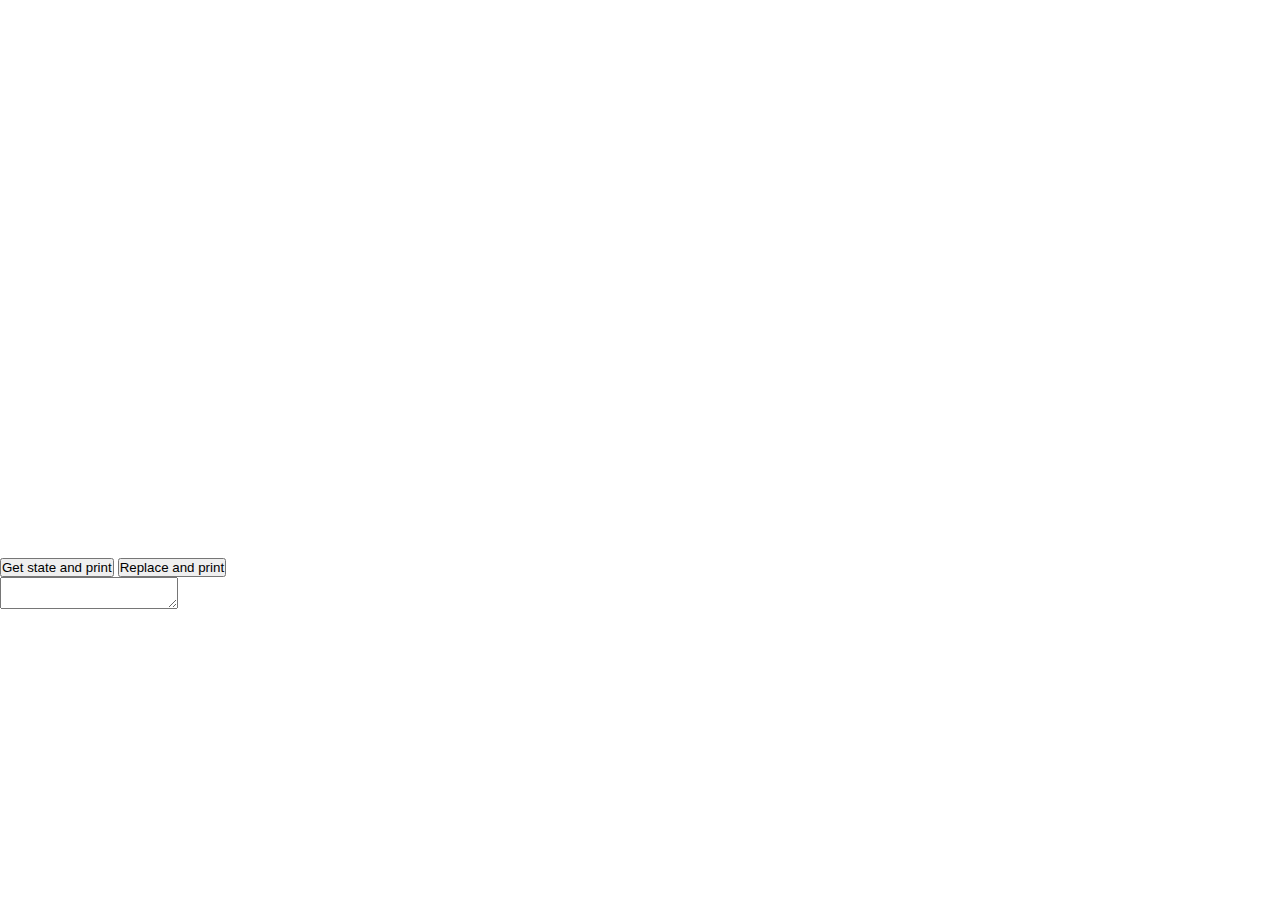
<file: index.html>
<!DOCTYPE HTML>
<html>
	<head>
		<meta charset="utf-8">
		<meta name="viewport" content="width=device-width, initial-scale=1">
		
		<title>Desmos 3D</title>
		
		<link rel="stylesheet" type="text/css" href="./assets/css/main.css" />
		
		<script src="./assets/js/jquery-3.1.1.min.js"></script>
		<script src="https://www.desmos.com/api/v0.8/calculator.js?apiKey=dcb31709b452b1cf9dc26972add0fda6"></script>
	</head>
	<body>
		<p>
			<div id="calculator"></div>
		</p>
		
		<p>
			<button id="get-btn">Get state and print</button>
			<button id="replace-btn">Replace and print</button>
		</p>
		
		<textarea id="print-box"></textarea>
		
		<script>
			var elt = document.getElementById('calculator');
			var box = document.getElementById('print-box');
			var state;
			var stateString;
			
			var calculator = Desmos.GraphingCalculator(elt);
			calculator.setExpression({id:'graph1', latex:'y=x^2'});
			
			$('#get-btn').click(function(){
				state = calculator.getState();
				stateString = JSON.stringify(state);
				box.innerHTML = stateString;
			});
			
			$('#replace-btn').click(function(){
				stateString = stateString.replace("2d70b3","000000");
				state = JSON.parse(stateString);
				calculator.setState(state);
				box.innerHTML = stateString;
			});
		</script>	
	</body>
</html>
</file>
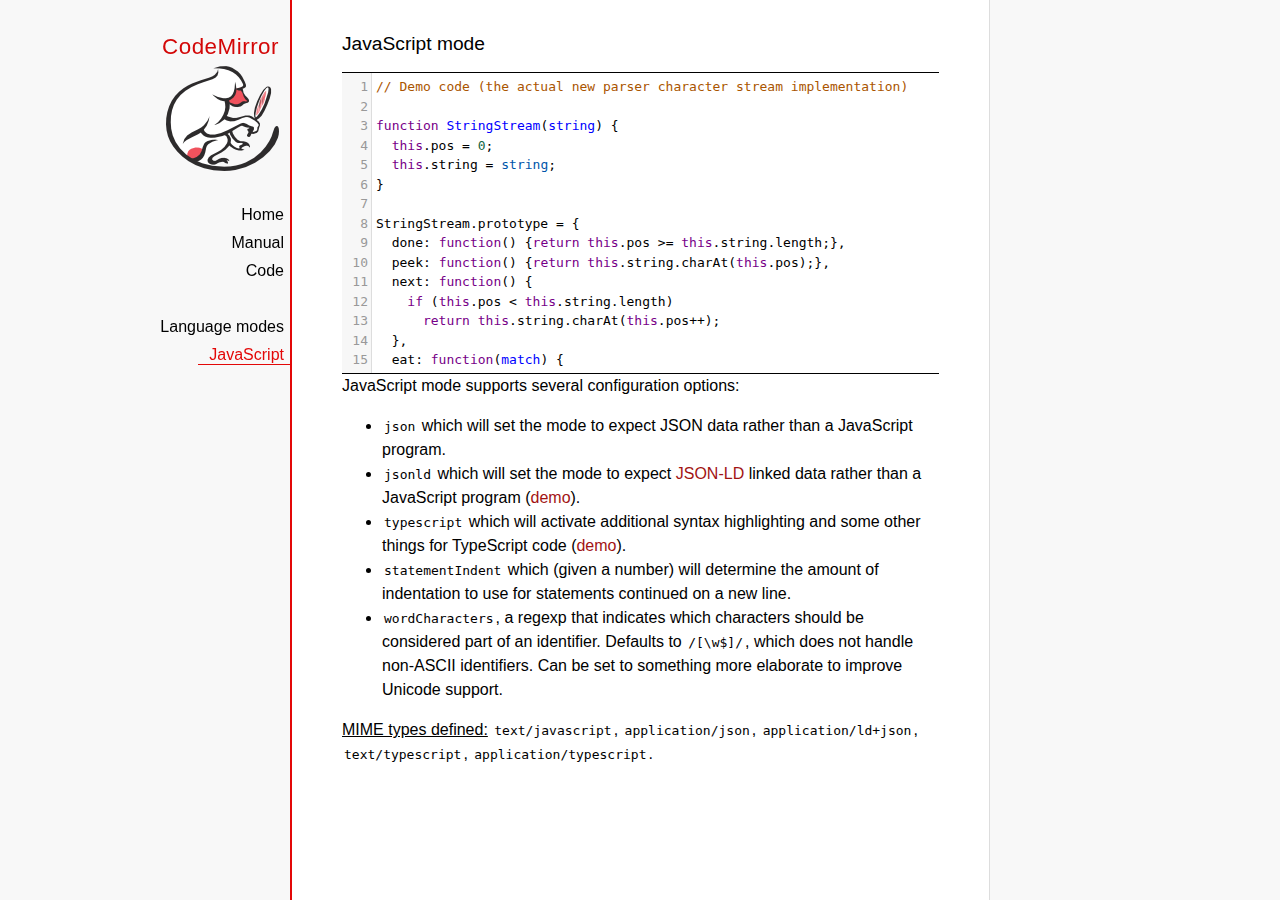
<file: assets/codemirror/mode/javascript/index.html>
<!doctype html>

<title>CodeMirror: JavaScript mode</title>
<meta charset="utf-8"/>
<link rel=stylesheet href="../../doc/docs.css">

<link rel="stylesheet" href="../../lib/codemirror.css">
<script src="../../lib/codemirror.js"></script>
<script src="../../addon/edit/matchbrackets.js"></script>
<script src="../../addon/comment/continuecomment.js"></script>
<script src="../../addon/comment/comment.js"></script>
<script src="javascript.js"></script>
<style type="text/css">.CodeMirror {border-top: 1px solid black; border-bottom: 1px solid black;}</style>
<div id=nav>
  <a href="http://codemirror.net"><h1>CodeMirror</h1><img id=logo src="../../doc/logo.png"></a>

  <ul>
    <li><a href="../../index.html">Home</a>
    <li><a href="../../doc/manual.html">Manual</a>
    <li><a href="https://github.com/codemirror/codemirror">Code</a>
  </ul>
  <ul>
    <li><a href="../index.html">Language modes</a>
    <li><a class=active href="#">JavaScript</a>
  </ul>
</div>

<article>
<h2>JavaScript mode</h2>


<div><textarea id="code" name="code">
// Demo code (the actual new parser character stream implementation)

function StringStream(string) {
  this.pos = 0;
  this.string = string;
}

StringStream.prototype = {
  done: function() {return this.pos >= this.string.length;},
  peek: function() {return this.string.charAt(this.pos);},
  next: function() {
    if (this.pos &lt; this.string.length)
      return this.string.charAt(this.pos++);
  },
  eat: function(match) {
    var ch = this.string.charAt(this.pos);
    if (typeof match == "string") var ok = ch == match;
    else var ok = ch &amp;&amp; match.test ? match.test(ch) : match(ch);
    if (ok) {this.pos++; return ch;}
  },
  eatWhile: function(match) {
    var start = this.pos;
    while (this.eat(match));
    if (this.pos > start) return this.string.slice(start, this.pos);
  },
  backUp: function(n) {this.pos -= n;},
  column: function() {return this.pos;},
  eatSpace: function() {
    var start = this.pos;
    while (/\s/.test(this.string.charAt(this.pos))) this.pos++;
    return this.pos - start;
  },
  match: function(pattern, consume, caseInsensitive) {
    if (typeof pattern == "string") {
      function cased(str) {return caseInsensitive ? str.toLowerCase() : str;}
      if (cased(this.string).indexOf(cased(pattern), this.pos) == this.pos) {
        if (consume !== false) this.pos += str.length;
        return true;
      }
    }
    else {
      var match = this.string.slice(this.pos).match(pattern);
      if (match &amp;&amp; consume !== false) this.pos += match[0].length;
      return match;
    }
  }
};
</textarea></div>

    <script>
      var editor = CodeMirror.fromTextArea(document.getElementById("code"), {
        lineNumbers: true,
        matchBrackets: true,
        continueComments: "Enter",
        extraKeys: {"Ctrl-Q": "toggleComment"}
      });
    </script>

    <p>
      JavaScript mode supports several configuration options:
      <ul>
        <li><code>json</code> which will set the mode to expect JSON
        data rather than a JavaScript program.</li>
        <li><code>jsonld</code> which will set the mode to expect
        <a href="http://json-ld.org">JSON-LD</a> linked data rather
        than a JavaScript program (<a href="json-ld.html">demo</a>).</li>
        <li><code>typescript</code> which will activate additional
        syntax highlighting and some other things for TypeScript code
        (<a href="typescript.html">demo</a>).</li>
        <li><code>statementIndent</code> which (given a number) will
        determine the amount of indentation to use for statements
        continued on a new line.</li>
        <li><code>wordCharacters</code>, a regexp that indicates which
        characters should be considered part of an identifier.
        Defaults to <code>/[\w$]/</code>, which does not handle
        non-ASCII identifiers. Can be set to something more elaborate
        to improve Unicode support.</li>
      </ul>
    </p>

    <p><strong>MIME types defined:</strong> <code>text/javascript</code>, <code>application/json</code>, <code>application/ld+json</code>, <code>text/typescript</code>, <code>application/typescript</code>.</p>
  </article>
</file>
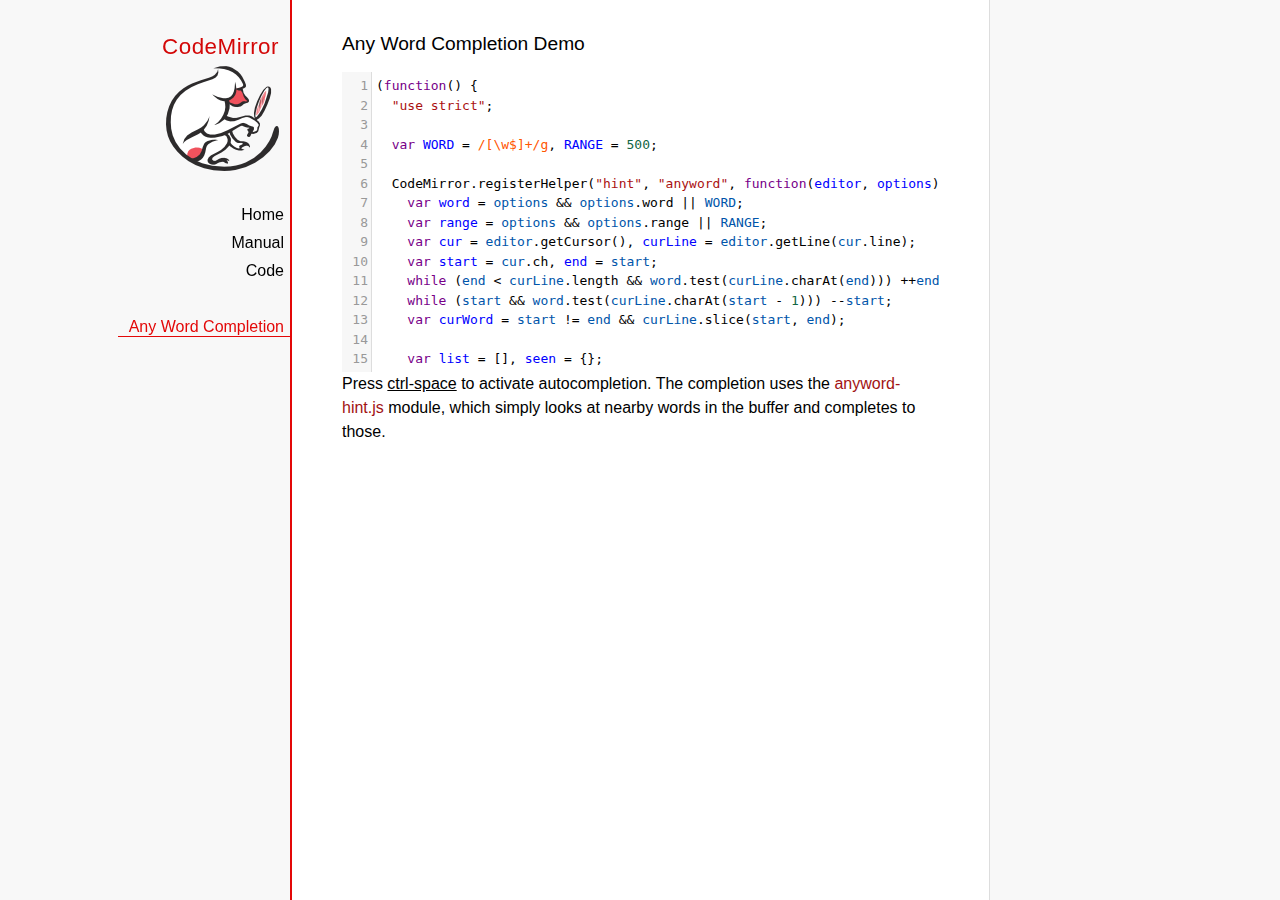
<file: assets/codemirror/demo/anywordhint.html>
<!doctype html>

<title>CodeMirror: Any Word Completion Demo</title>
<meta charset="utf-8"/>
<link rel=stylesheet href="../doc/docs.css">

<link rel="stylesheet" href="../lib/codemirror.css">
<link rel="stylesheet" href="../addon/hint/show-hint.css">
<script src="../lib/codemirror.js"></script>
<script src="../addon/hint/show-hint.js"></script>
<script src="../addon/hint/anyword-hint.js"></script>
<script src="../mode/javascript/javascript.js"></script>
<div id=nav>
  <a href="http://codemirror.net"><h1>CodeMirror</h1><img id=logo src="../doc/logo.png"></a>

  <ul>
    <li><a href="../index.html">Home</a>
    <li><a href="../doc/manual.html">Manual</a>
    <li><a href="https://github.com/codemirror/codemirror">Code</a>
  </ul>
  <ul>
    <li><a class=active href="#">Any Word Completion</a>
  </ul>
</div>

<article>
<h2>Any Word Completion Demo</h2>
<form><textarea id="code" name="code">
(function() {
  "use strict";

  var WORD = /[\w$]+/g, RANGE = 500;

  CodeMirror.registerHelper("hint", "anyword", function(editor, options) {
    var word = options && options.word || WORD;
    var range = options && options.range || RANGE;
    var cur = editor.getCursor(), curLine = editor.getLine(cur.line);
    var start = cur.ch, end = start;
    while (end < curLine.length && word.test(curLine.charAt(end))) ++end;
    while (start && word.test(curLine.charAt(start - 1))) --start;
    var curWord = start != end && curLine.slice(start, end);

    var list = [], seen = {};
    function scan(dir) {
      var line = cur.line, end = Math.min(Math.max(line + dir * range, editor.firstLine()), editor.lastLine()) + dir;
      for (; line != end; line += dir) {
        var text = editor.getLine(line), m;
        word.lastIndex = 0;
        while (m = word.exec(text)) {
          if ((!curWord || m[0].indexOf(curWord) == 0) && !seen.hasOwnProperty(m[0])) {
            seen[m[0]] = true;
            list.push(m[0]);
          }
        }
      }
    }
    scan(-1);
    scan(1);
    return {list: list, from: CodeMirror.Pos(cur.line, start), to: CodeMirror.Pos(cur.line, end)};
  });
})();
</textarea></form>

<p>Press <strong>ctrl-space</strong> to activate autocompletion. The
completion uses
the <a href="../doc/manual.html#addon_anyword-hint">anyword-hint.js</a>
module, which simply looks at nearby words in the buffer and completes
to those.</p>

    <script>
      CodeMirror.commands.autocomplete = function(cm) {
        cm.showHint({hint: CodeMirror.hint.anyword});
      }
      var editor = CodeMirror.fromTextArea(document.getElementById("code"), {
        lineNumbers: true,
        extraKeys: {"Ctrl-Space": "autocomplete"}
      });
    </script>
  </article>
</file>
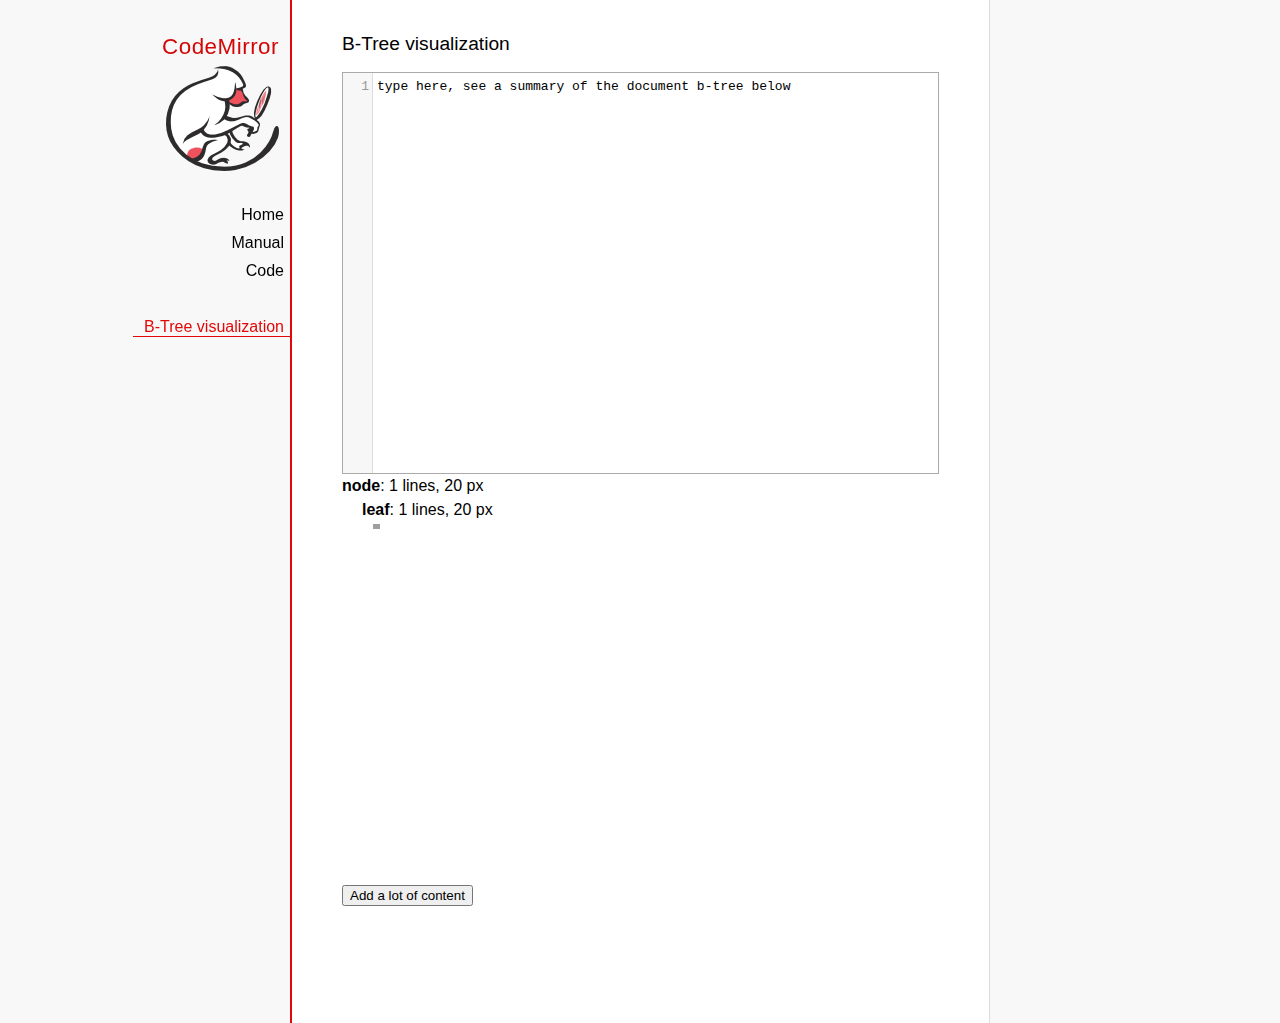
<file: assets/codemirror/demo/btree.html>
﻿<!doctype html>

<title>CodeMirror: B-Tree visualization</title>
<meta charset="utf-8"/>
<link rel=stylesheet href="../doc/docs.css">

<link rel="stylesheet" href="../lib/codemirror.css">
<script src="../lib/codemirror.js"></script>
<style type="text/css">
      .lineblock { display: inline-block; margin: 1px; height: 5px; }
      .CodeMirror {border: 1px solid #aaa; height: 400px}
    </style>
<div id=nav>
  <a href="http://codemirror.net"><h1>CodeMirror</h1><img id=logo src="../doc/logo.png"></a>

  <ul>
    <li><a href="../index.html">Home</a>
    <li><a href="../doc/manual.html">Manual</a>
    <li><a href="https://github.com/codemirror/codemirror">Code</a>
  </ul>
  <ul>
    <li><a class=active href="#">B-Tree visualization</a>
  </ul>
</div>

<article>
<h2>B-Tree visualization</h2>
<form><textarea id="code" name="code">type here, see a summary of the document b-tree below</textarea></form>
      <div style="display: inline-block; height: 402px; overflow-y: auto" id="output"></div>

    <script id="me">
var editor = CodeMirror.fromTextArea(document.getElementById("code"), {
  lineNumbers: true,
  lineWrapping: true
});
var updateTimeout;
editor.on("change", function(cm) {
  clearTimeout(updateTimeout);
  updateTimeout = setTimeout(updateVisual, 200);
});
updateVisual();

function updateVisual() {
  var out = document.getElementById("output");
  out.innerHTML = "";

  function drawTree(out, node) {
    if (node.lines) {
      out.appendChild(document.createElement("div")).innerHTML =
        "<b>leaf</b>: " + node.lines.length + " lines, " + Math.round(node.height) + " px";
      var lines = out.appendChild(document.createElement("div"));
      lines.style.lineHeight = "6px"; lines.style.marginLeft = "10px";
      for (var i = 0; i < node.lines.length; ++i) {
        var line = node.lines[i], lineElt = lines.appendChild(document.createElement("div"));
        lineElt.className = "lineblock";
        var gray = Math.min(line.text.length * 3, 230), col = gray.toString(16);
        if (col.length == 1) col = "0" + col;
        lineElt.style.background = "#" + col + col + col;
        lineElt.style.width = Math.max(Math.round(line.height / 3), 1) + "px";
      }
    } else {
      out.appendChild(document.createElement("div")).innerHTML =
        "<b>node</b>: " + node.size + " lines, " + Math.round(node.height) + " px";
      var sub = out.appendChild(document.createElement("div"));
      sub.style.paddingLeft = "20px";
      for (var i = 0; i < node.children.length; ++i)
        drawTree(sub, node.children[i]);
    }
  }
  drawTree(out, editor.getDoc());
}

function fillEditor() {
  var sc = document.getElementById("me");
  var doc = (sc.textContent || sc.innerText || sc.innerHTML).replace(/^\s*/, "") + "\n";
  doc += doc; doc += doc; doc += doc; doc += doc; doc += doc; doc += doc;
  editor.setValue(doc);
}
    </script>

<p><button onclick="fillEditor()">Add a lot of content</button></p>

  </article>
</file>
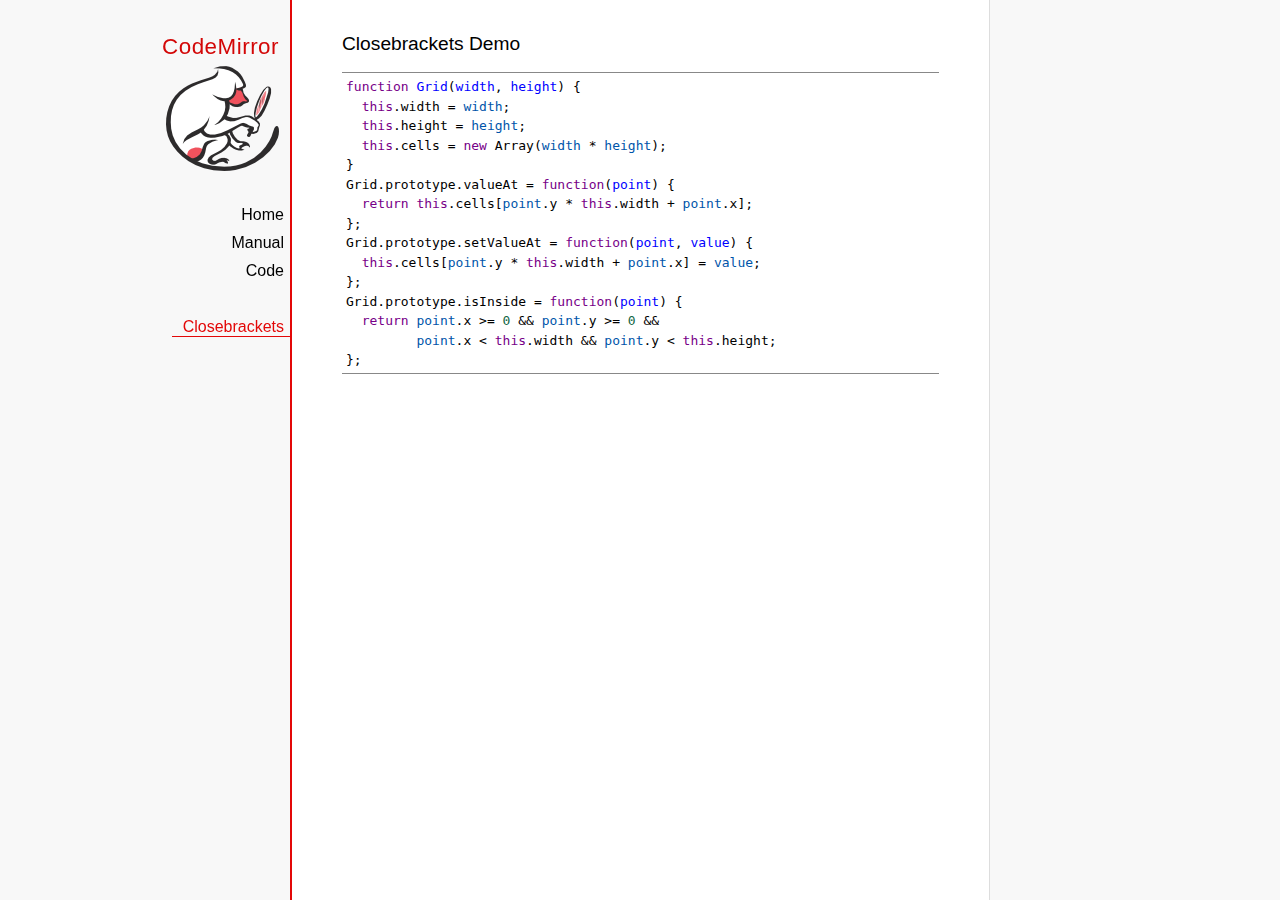
<file: assets/codemirror/demo/closebrackets.html>
<!doctype html>

<title>CodeMirror: Closebrackets Demo</title>
<meta charset="utf-8"/>
<link rel=stylesheet href="../doc/docs.css">

<link rel="stylesheet" href="../lib/codemirror.css">
<script src="../lib/codemirror.js"></script>
<script src="../addon/edit/closebrackets.js"></script>
<script src="../mode/javascript/javascript.js"></script>
<style type="text/css">
      .CodeMirror {border-top: 1px solid #888; border-bottom: 1px solid #888;}
    </style>
<div id=nav>
  <a href="http://codemirror.net"><h1>CodeMirror</h1><img id=logo src="../doc/logo.png"></a>

  <ul>
    <li><a href="../index.html">Home</a>
    <li><a href="../doc/manual.html">Manual</a>
    <li><a href="https://github.com/codemirror/codemirror">Code</a>
  </ul>
  <ul>
    <li><a class=active href="#">Closebrackets</a>
  </ul>
</div>

<article>
<h2>Closebrackets Demo</h2>
<form><textarea id="code" name="code">function Grid(width, height) {
  this.width = width;
  this.height = height;
  this.cells = new Array(width * height);
}
Grid.prototype.valueAt = function(point) {
  return this.cells[point.y * this.width + point.x];
};
Grid.prototype.setValueAt = function(point, value) {
  this.cells[point.y * this.width + point.x] = value;
};
Grid.prototype.isInside = function(point) {
  return point.x >= 0 && point.y >= 0 &&
         point.x < this.width && point.y < this.height;
};
Grid.prototype.moveValue = function(from, to) {
  this.setValueAt(to, this.valueAt(from));
  this.setValueAt(from, undefined);
};</textarea></form>

    <script type="text/javascript">
      var editor = CodeMirror.fromTextArea(document.getElementById("code"), {autoCloseBrackets: true});
    </script>
  </article>
</file>
<file: assets/css/main.css>
@charset "UTF-8";

* {
	-webkit-box-sizing: border-box;
	   -moz-box-sizing: border-box;
	        box-sizing: border-box;
	margin: 0;
	padding: 0;
}

html, body {
	width: 100%;
	height: 100%;
}

body {
	background-color: #fff;
	padding-top: 46px;
}

header {
	position: fixed;
	top: 0;
	left: 0;
	z-index: 999;
	
	display: -webkit-flex;
	display:         flex;
	justify-content: space-between;
	width: 100%;
	height: 46px;
	
	line-height: 46px;
	color: #ddd;
	
	background: -webkit-linear-gradient(bottom, #2a2a2a, #3a3a3a);
	background:    -moz-linear-gradient(bottom, #2a2a2a, #3a3a3a);
	background:      -o-linear-gradient(bottom, #2a2a2a, #3a3a3a);
	background:     -ms-linear-gradient(bottom, #2a2a2a, #3a3a3a);
	background:         linear-gradient(to top, #2a2a2a, #3a3a3a);
	-webkit-box-shadow: 3px 1px 6px rgba(0,0,0,0.2);
	        box-shadow: 3px 1px 6px rgba(0,0,0,0.2);
	border-bottom: 1px solid #000;
	
	-webkit-transform: translate3d(0, 0, 0);
}

.title-container {
	margin-left: 15px;
	
	font-size: 1.6em;
	text-align: left;
}

.logo {
	font-weight: bold;
	font-family: 'Comfortaa', monospace;
}

.title {
	font-family: 'Text Me One', sans-serif;
}

.btn-container .icon {
	display:inline-block;
	width: 40px;
	height: 100%;
	
	text-align: center;
	transition: color .1s linear;
}

.icon:hover {
	color: #fff;
}

#calculator {
	width: 100%;
	height: 60%;
}
</file>
<file: assets/codemirror/doc/docs.css>
@font-face {
  font-family: 'Source Sans Pro';
  font-style: normal;
  font-weight: 400;
  src: local('Source Sans Pro'), local('SourceSansPro-Regular'), url(//themes.googleusercontent.com/static/fonts/sourcesanspro/v5/ODelI1aHBYDBqgeIAH2zlBM0YzuT7MdOe03otPbuUS0.woff) format('woff');
}

body, html { margin: 0; padding: 0; height: 100%; }
section, article { display: block; padding: 0; }

body {
  background: #f8f8f8;
  font-family: 'Source Sans Pro', Helvetica, Arial, sans-serif;
  line-height: 1.5;
}

p { margin-top: 0; }

h2, h3, h1 {
  font-weight: normal;
  margin-bottom: .7em;
}
h1 { font-size: 140%; }
h2 { font-size: 120%; }
h3 { font-size: 110%; }
article > h2:first-child, section:first-child > h2 { margin-top: 0; }

#nav h1 {
  margin-right: 12px;
  margin-top: 0;
  margin-bottom: 2px;
  color: #d30707;
  letter-spacing: .5px;
}

a, a:visited, a:link, .quasilink {
  color: #A21313;
  text-decoration: none;
}

em {
  padding-right: 2px;
}

.quasilink {
  cursor: pointer;
}

article {
  max-width: 700px;
  margin: 0 0 0 160px;
  border-left: 2px solid #E30808;
  border-right: 1px solid #ddd;
  padding: 30px 50px 100px 50px;
  background: white;
  z-index: 2;
  position: relative;
  min-height: 100%;
  box-sizing: border-box;
  -moz-box-sizing: border-box;
}

#nav {
  position: fixed;
  padding-top: 30px;
  max-height: 100%;
  box-sizing: -moz-border-box;
  box-sizing: border-box;
  overflow-y: auto;
  left: 0; right: none;
  width: 160px;
  text-align: right;
  z-index: 1;
}

@media screen and (min-width: 1000px) {
  article {
    margin: 0 auto;
  }
  #nav {
    right: 50%;
    width: auto;
    border-right: 349px solid transparent;
  }
}

#nav ul {
  display: block;
  margin: 0; padding: 0;
  margin-bottom: 32px;
}

#nav li {
  display: block;
  margin-bottom: 4px;
}

#nav li ul {
  font-size: 80%;
  margin-bottom: 0;
  display: none;
}

#nav li.active ul {
  display: block;
}

#nav li li a {
  padding-right: 20px;
  display: inline-block;
}

#nav ul a {
  color: black;
  padding: 0 7px 1px 11px;
}

#nav ul a.active, #nav ul a:hover {
  border-bottom: 1px solid #E30808;
  margin-bottom: -1px;
  color: #E30808;
}

#logo {
  border: 0;
  margin-right: 12px;
  margin-bottom: 25px;
}

section {
  border-top: 1px solid #E30808;
  margin: 1.5em 0;
}

section.first {
  border: none;
  margin-top: 0;
}

#demo {
  position: relative;
}

#demolist {
  position: absolute;
  right: 5px;
  top: 5px;
  z-index: 25;
}

.yinyang {
  position: absolute;
  top: -10px;
  left: 0; right: 0;
  margin: auto;
  display: block;
  height: 120px;
}

.actions {
  margin: 1em 0 0;
  min-height: 100px;
  position: relative;
}

.actionspicture {
  pointer-events: none;
  position: absolute;
  height: 100px;
  top: 0; left: 0; right: 0;
}

.actionlink {
  pointer-events: auto;
  font-family: arial;
  font-size: 80%;
  font-weight: bold;
  position: absolute;
  top: 0; bottom: 0;
  line-height: 1;
  height: 1em;
  margin: auto;
}

.actionlink.download {
  color: white;
  right: 50%;
  margin-right: 13px;
  text-shadow: -1px 1px 3px #b00, -1px -1px 3px #b00, 1px 0px 3px #b00;
}

.actionlink.fund {
  color: #b00;
  left: 50%;
  margin-left: 15px;
}

.actionlink:hover {
  text-decoration: underline;
}

.actionlink a {
  color: inherit;
}

.actionsleft {
  float: left;
}

.actionsright {
  float: right;
  text-align: right;
}

@media screen and (max-width: 800px) {
  .actions {
    padding-top: 120px;
  }
  .actionsleft, .actionsright {
    float: none;
    text-align: left;
    margin-bottom: 1em;
  }
}

th {
  text-decoration: underline;
  font-weight: normal;
  text-align: left;
}

#features ul {
  list-style: none;
  margin: 0 0 1em;
  padding: 0 0 0 1.2em;
}

#features li:before {
  content: "-";
  width: 1em;
  display: inline-block;
  padding: 0;
  margin: 0;
  margin-left: -1em;
}

.rel {
  margin-bottom: 0;
}
.rel-note {
  margin-top: 0;
  color: #555;
}

pre {
  padding-left: 15px;
  border-left: 2px solid #ddd;
}

code {
  padding: 0 2px;
}

strong {
  text-decoration: underline;
  font-weight: normal;
}

.field {
  border: 1px solid #A21313;
}
</file>
<file: assets/codemirror/lib/codemirror.css>
/* BASICS */

.CodeMirror {
  /* Set height, width, borders, and global font properties here */
  font-family: monospace;
  height: 300px;
  color: black;
}

/* PADDING */

.CodeMirror-lines {
  padding: 4px 0; /* Vertical padding around content */
}
.CodeMirror pre {
  padding: 0 4px; /* Horizontal padding of content */
}

.CodeMirror-scrollbar-filler, .CodeMirror-gutter-filler {
  background-color: white; /* The little square between H and V scrollbars */
}

/* GUTTER */

.CodeMirror-gutters {
  border-right: 1px solid #ddd;
  background-color: #f7f7f7;
  white-space: nowrap;
}
.CodeMirror-linenumbers {}
.CodeMirror-linenumber {
  padding: 0 3px 0 5px;
  min-width: 20px;
  text-align: right;
  color: #999;
  white-space: nowrap;
}

.CodeMirror-guttermarker { color: black; }
.CodeMirror-guttermarker-subtle { color: #999; }

/* CURSOR */

.CodeMirror-cursor {
  border-left: 1px solid black;
  border-right: none;
  width: 0;
}
/* Shown when moving in bi-directional text */
.CodeMirror div.CodeMirror-secondarycursor {
  border-left: 1px solid silver;
}
.cm-fat-cursor .CodeMirror-cursor {
  width: auto;
  border: 0 !important;
  background: #7e7;
}
.cm-fat-cursor div.CodeMirror-cursors {
  z-index: 1;
}

.cm-animate-fat-cursor {
  width: auto;
  border: 0;
  -webkit-animation: blink 1.06s steps(1) infinite;
  -moz-animation: blink 1.06s steps(1) infinite;
  animation: blink 1.06s steps(1) infinite;
  background-color: #7e7;
}
@-moz-keyframes blink {
  0% {}
  50% { background-color: transparent; }
  100% {}
}
@-webkit-keyframes blink {
  0% {}
  50% { background-color: transparent; }
  100% {}
}
@keyframes blink {
  0% {}
  50% { background-color: transparent; }
  100% {}
}

/* Can style cursor different in overwrite (non-insert) mode */
.CodeMirror-overwrite .CodeMirror-cursor {}

.cm-tab { display: inline-block; text-decoration: inherit; }

.CodeMirror-rulers {
  position: absolute;
  left: 0; right: 0; top: -50px; bottom: -20px;
  overflow: hidden;
}
.CodeMirror-ruler {
  border-left: 1px solid #ccc;
  top: 0; bottom: 0;
  position: absolute;
}

/* DEFAULT THEME */

.cm-s-default .cm-header {color: blue;}
.cm-s-default .cm-quote {color: #090;}
.cm-negative {color: #d44;}
.cm-positive {color: #292;}
.cm-header, .cm-strong {font-weight: bold;}
.cm-em {font-style: italic;}
.cm-link {text-decoration: underline;}
.cm-strikethrough {text-decoration: line-through;}

.cm-s-default .cm-keyword {color: #708;}
.cm-s-default .cm-atom {color: #219;}
.cm-s-default .cm-number {color: #164;}
.cm-s-default .cm-def {color: #00f;}
.cm-s-default .cm-variable,
.cm-s-default .cm-punctuation,
.cm-s-default .cm-property,
.cm-s-default .cm-operator {}
.cm-s-default .cm-variable-2 {color: #05a;}
.cm-s-default .cm-variable-3 {color: #085;}
.cm-s-default .cm-comment {color: #a50;}
.cm-s-default .cm-string {color: #a11;}
.cm-s-default .cm-string-2 {color: #f50;}
.cm-s-default .cm-meta {color: #555;}
.cm-s-default .cm-qualifier {color: #555;}
.cm-s-default .cm-builtin {color: #30a;}
.cm-s-default .cm-bracket {color: #997;}
.cm-s-default .cm-tag {color: #170;}
.cm-s-default .cm-attribute {color: #00c;}
.cm-s-default .cm-hr {color: #999;}
.cm-s-default .cm-link {color: #00c;}

.cm-s-default .cm-error {color: #f00;}
.cm-invalidchar {color: #f00;}

.CodeMirror-composing { border-bottom: 2px solid; }

/* Default styles for common addons */

div.CodeMirror span.CodeMirror-matchingbracket {color: #0f0;}
div.CodeMirror span.CodeMirror-nonmatchingbracket {color: #f22;}
.CodeMirror-matchingtag { background: rgba(255, 150, 0, .3); }
.CodeMirror-activeline-background {background: #e8f2ff;}

/* STOP */

/* The rest of this file contains styles related to the mechanics of
   the editor. You probably shouldn't touch them. */

.CodeMirror {
  position: relative;
  overflow: hidden;
  background: white;
}

.CodeMirror-scroll {
  overflow: scroll !important; /* Things will break if this is overridden */
  /* 30px is the magic margin used to hide the element's real scrollbars */
  /* See overflow: hidden in .CodeMirror */
  margin-bottom: -30px; margin-right: -30px;
  padding-bottom: 30px;
  height: 100%;
  outline: none; /* Prevent dragging from highlighting the element */
  position: relative;
}
.CodeMirror-sizer {
  position: relative;
  border-right: 30px solid transparent;
}

/* The fake, visible scrollbars. Used to force redraw during scrolling
   before actual scrolling happens, thus preventing shaking and
   flickering artifacts. */
.CodeMirror-vscrollbar, .CodeMirror-hscrollbar, .CodeMirror-scrollbar-filler, .CodeMirror-gutter-filler {
  position: absolute;
  z-index: 6;
  display: none;
}
.CodeMirror-vscrollbar {
  right: 0; top: 0;
  overflow-x: hidden;
  overflow-y: scroll;
}
.CodeMirror-hscrollbar {
  bottom: 0; left: 0;
  overflow-y: hidden;
  overflow-x: scroll;
}
.CodeMirror-scrollbar-filler {
  right: 0; bottom: 0;
}
.CodeMirror-gutter-filler {
  left: 0; bottom: 0;
}

.CodeMirror-gutters {
  position: absolute; left: 0; top: 0;
  min-height: 100%;
  z-index: 3;
}
.CodeMirror-gutter {
  white-space: normal;
  height: 100%;
  display: inline-block;
  vertical-align: top;
  margin-bottom: -30px;
}
.CodeMirror-gutter-wrapper {
  position: absolute;
  z-index: 4;
  background: none !important;
  border: none !important;
}
.CodeMirror-gutter-background {
  position: absolute;
  top: 0; bottom: 0;
  z-index: 4;
}
.CodeMirror-gutter-elt {
  position: absolute;
  cursor: default;
  z-index: 4;
}
.CodeMirror-gutter-wrapper {
  -webkit-user-select: none;
  -moz-user-select: none;
  user-select: none;
}

.CodeMirror-lines {
  cursor: text;
  min-height: 1px; /* prevents collapsing before first draw */
}
.CodeMirror pre {
  /* Reset some styles that the rest of the page might have set */
  -moz-border-radius: 0; -webkit-border-radius: 0; border-radius: 0;
  border-width: 0;
  background: transparent;
  font-family: inherit;
  font-size: inherit;
  margin: 0;
  white-space: pre;
  word-wrap: normal;
  line-height: inherit;
  color: inherit;
  z-index: 2;
  position: relative;
  overflow: visible;
  -webkit-tap-highlight-color: transparent;
  -webkit-font-variant-ligatures: contextual;
  font-variant-ligatures: contextual;
}
.CodeMirror-wrap pre {
  word-wrap: break-word;
  white-space: pre-wrap;
  word-break: normal;
}

.CodeMirror-linebackground {
  position: absolute;
  left: 0; right: 0; top: 0; bottom: 0;
  z-index: 0;
}

.CodeMirror-linewidget {
  position: relative;
  z-index: 2;
  overflow: auto;
}

.CodeMirror-widget {}

.CodeMirror-code {
  outline: none;
}

/* Force content-box sizing for the elements where we expect it */
.CodeMirror-scroll,
.CodeMirror-sizer,
.CodeMirror-gutter,
.CodeMirror-gutters,
.CodeMirror-linenumber {
  -moz-box-sizing: content-box;
  box-sizing: content-box;
}

.CodeMirror-measure {
  position: absolute;
  width: 100%;
  height: 0;
  overflow: hidden;
  visibility: hidden;
}

.CodeMirror-cursor {
  position: absolute;
  pointer-events: none;
}
.CodeMirror-measure pre { position: static; }

div.CodeMirror-cursors {
  visibility: hidden;
  position: relative;
  z-index: 3;
}
div.CodeMirror-dragcursors {
  visibility: visible;
}

.CodeMirror-focused div.CodeMirror-cursors {
  visibility: visible;
}

.CodeMirror-selected { background: #d9d9d9; }
.CodeMirror-focused .CodeMirror-selected { background: #d7d4f0; }
.CodeMirror-crosshair { cursor: crosshair; }
.CodeMirror-line::selection, .CodeMirror-line > span::selection, .CodeMirror-line > span > span::selection { background: #d7d4f0; }
.CodeMirror-line::-moz-selection, .CodeMirror-line > span::-moz-selection, .CodeMirror-line > span > span::-moz-selection { background: #d7d4f0; }

.cm-searching {
  background: #ffa;
  background: rgba(255, 255, 0, .4);
}

/* Used to force a border model for a node */
.cm-force-border { padding-right: .1px; }

@media print {
  /* Hide the cursor when printing */
  .CodeMirror div.CodeMirror-cursors {
    visibility: hidden;
  }
}

/* See issue #2901 */
.cm-tab-wrap-hack:after { content: ''; }

/* Help users use markselection to safely style text background */
span.CodeMirror-selectedtext { background: none; }
</file>
<file: assets/codemirror/addon/hint/show-hint.css>
.CodeMirror-hints {
  position: absolute;
  z-index: 10;
  overflow: hidden;
  list-style: none;

  margin: 0;
  padding: 2px;

  -webkit-box-shadow: 2px 3px 5px rgba(0,0,0,.2);
  -moz-box-shadow: 2px 3px 5px rgba(0,0,0,.2);
  box-shadow: 2px 3px 5px rgba(0,0,0,.2);
  border-radius: 3px;
  border: 1px solid silver;

  background: white;
  font-size: 90%;
  font-family: monospace;

  max-height: 20em;
  overflow-y: auto;
}

.CodeMirror-hint {
  margin: 0;
  padding: 0 4px;
  border-radius: 2px;
  white-space: pre;
  color: black;
  cursor: pointer;
}

li.CodeMirror-hint-active {
  background: #08f;
  color: white;
}
</file>
